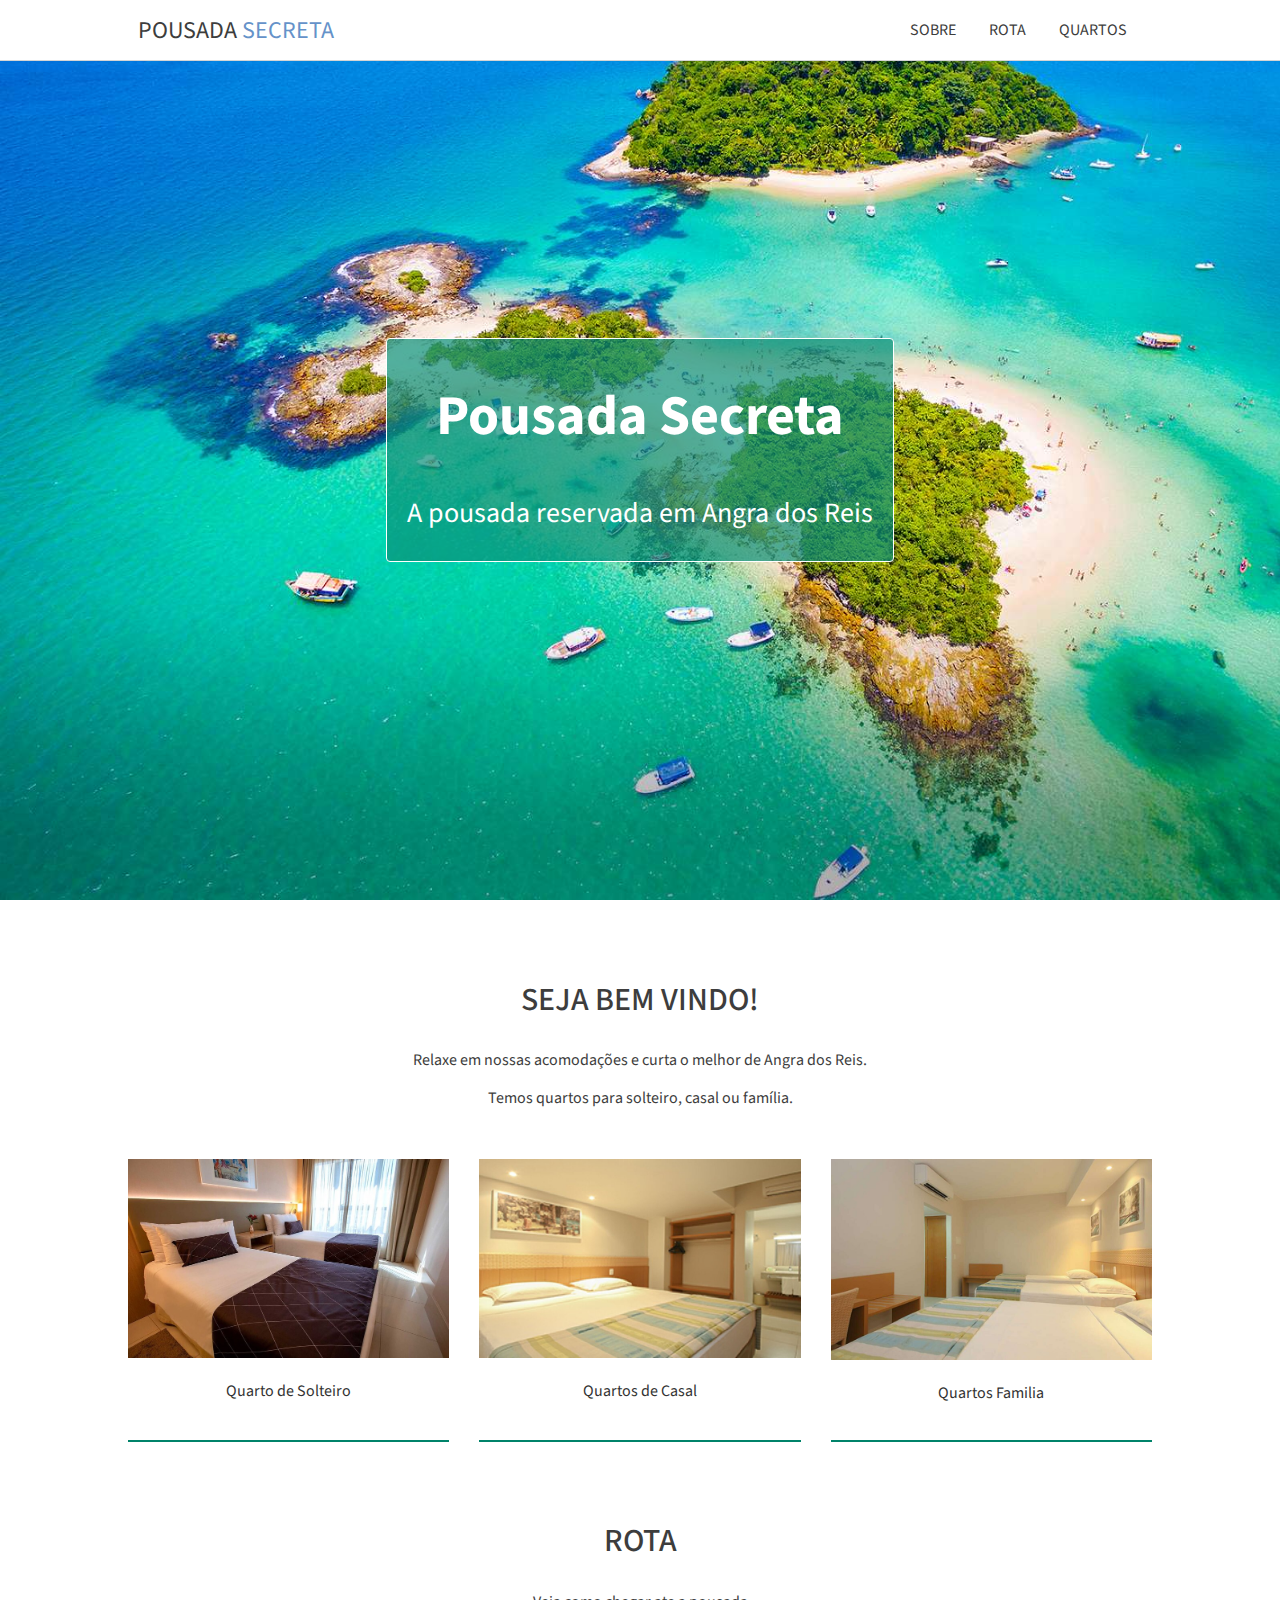
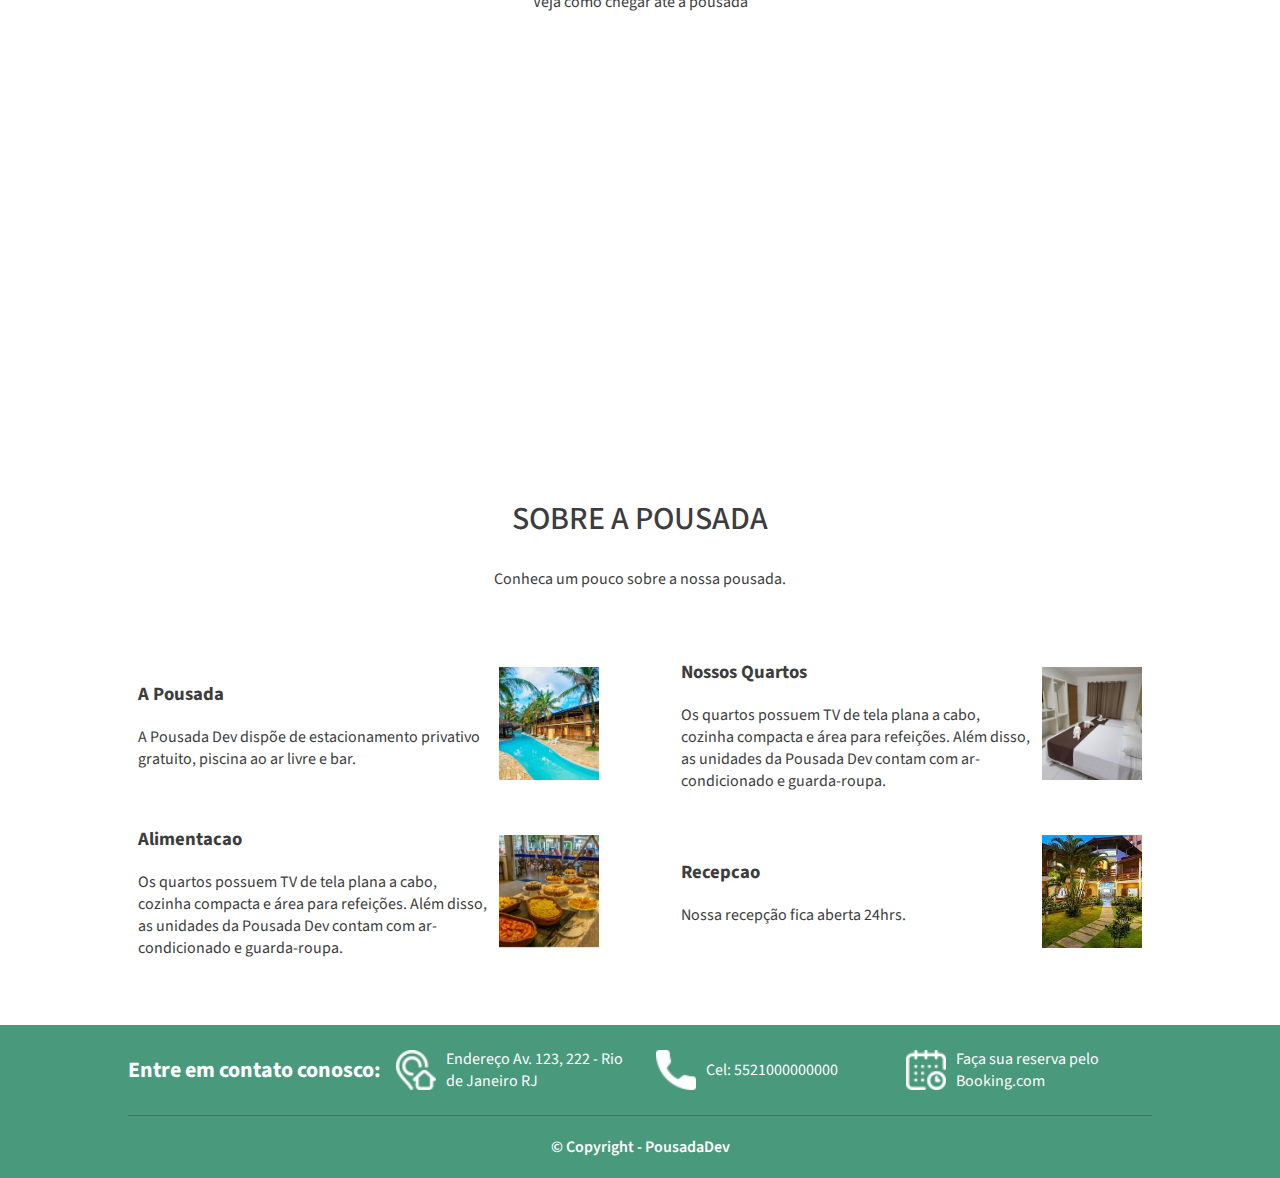
<file: index.html>
<!DOCTYPE html>
<html lang="pt-br">
<head>
    <meta charset="utf-8">    
    <title>Pousada Secreta</title>
    <link rel="stylesheet" href="style.css">
    <link rel="stylesheet" href="estilo-quartos.css">
    <link rel="stylesheet" href="https://fonts.googleapis.com/css2?family=Source+Sans+Pro:ital,wght@0,200;0,300;0,400;0,600;0,700;0,900;1,200;1,300;1,400;1,600;1,700;1,900&display=swap">
</head>
<body>
    <div class="topo">
        <div class="tamanho-maximo-container container">
            <a class="link-logotipo" href="index.html">POUSADA<span> SECRETA</span></a>

        
            <div>
                <a class="link-topo" href="#sobre" id="sobre"> SOBRE</a>
                <a class="link-topo" href="#rota" id="rota"> ROTA</a>
                <a class="link-topo" href="quartos.html" id="Quartos"> QUARTOS</a>
            </div> 
        </div>  
    </div>

    <div class="principal">
        <div class="titulo-site">
            <div class="titulo-site-descricao">
                <h1>
                Pousada Secreta
                </h1>
                <p>
                A pousada reservada em Angra dos Reis
                </p>
            </div>
        </div>

        <div class="tamanho-maximo-container secao-container">
            <h2>
                SEJA BEM VINDO!
            </h2>

            <p>
                Relaxe em nossas acomodações e curta o melhor de Angra dos Reis.
            </p>

            <p>
                Temos quartos para solteiro, casal ou família.
            </p>
        </div>

        <div class="quartos tamanho-maximo-container" id="Quartos">

                <div class="quarto">
                    <img src="img/quarto-solteiro1.jpg" alt="Quarto Solteiro" title="Quarto de Solteiro">
                    <a href="quartos.html#solteiro">
                        <p>Quarto de Solteiro</p>
                    </a>
                </div>
            

                <div class="quarto">
                    <img src="img/quarto-casal1.jpg" alt="Quarto Casal" title="Quarto de Casal">
                    <a href="quartos.html#casal">
                        <p>Quartos de Casal</p>
                    </a>
                </div>    

                <div class="quarto">
                    <img src="img/quarto-familia1.jpg" alt="Quarto Familia" title="Quarto Familia">
                    <a href="quartos.html#familia">
                        <p>Quartos Familia</p>
                    </a>
                </div>

        </div>

        <div class="tamanho-maximo-container secao-container" id="rota">
            <h2>
                ROTA
            </h2>
            <P>
                Veja como chegar ate a pousada
            </P>
        </div>
            
        <div class="container-rota">
            <iframe src="https://www.google.com/maps/embed?pb=!1m14!1m8!1m3!1d14692.471710812997!2d-43.3641911!3d-22.9826906!3m2!1i1024!2i768!4f13.1!3m3!1m2!1s0x0%3A0x539cb07246f0e38d!2sVia%20Parque%20Shopping!5e0!3m2!1spt-BR!2sbr!4v1612707978931!5m2!1spt-BR!2sbr" width="100%" height="350" frameborder="0" style="border:0" allowfullscreen></iframe>
        </div>

        <div class="tamanho-maximo-container secao-container"  id="sobre">
            <h2>
                SOBRE A POUSADA
            </h2>
            <p>
               Conheca um pouco sobre a nossa pousada. 
            </p>
        </div>

        <div class="tamanho-maximo-container descricoes">
            <div class="descricao">
                <div class="descricao-conteudo">
                    <h3>A Pousada</h3>
                    <p>
                        A Pousada Dev dispõe de estacionamento privativo gratuito, piscina ao ar livre e bar. 
                    </p>
                </div> 

                <img class="descricao-img" src="img/img1.jpg" alt="Faixada" title="Faixada"/>
            </div>

            <div class="descricao">
                <div class="descricao-conteduo">
                    <h3>Nossos Quartos</h3>
                    <p>
                        Os quartos possuem TV de tela plana a cabo, cozinha compacta e área para refeições. Além disso, as unidades da Pousada Dev contam com ar-condicionado e guarda-roupa.  
                    </p>
                </div>

                <img class="descricao-img" src="img/img2.jpg" alt="Quartos" title="Quartos"/>
            </div>

            <div class="descricao">
                <div class="descricao-conteudo">
                    <h3>Alimentacao</h3>
                    <p>
                        Os quartos possuem TV de tela plana a cabo, cozinha compacta e área para refeições. Além disso, as unidades da Pousada Dev contam com ar-condicionado e guarda-roupa.  
                    </p>
                </div>

                <img class="descricao-img" src="img/img3.jpg" alt="Restaurante" title="Restaurante"/>
            </div>

            <div class="descricao">
                <div class="descricao-conteudo">
                    <h3>Recepcao</h3>
                    <p>
                        Nossa recepção fica aberta 24hrs. 
                    </p>
                </div>

                <img class="descricao-img" src="img/img5.jpg" alt="recepcao" title="Recepcao"/>
            </div>
        </div>
    </div>

    <div class="rodape">
        <div class="tamanho-maximo-container rodape-container">
            <div class="roda-info">
                <h4>Entre em contato conosco:</h4>
            </div>
            
            <a class="rodape-info rodape-link" target="_blank" href="https://goo.gl/maps/wPAS58QxiTopxK6w7">
                <img class="rodape-icone" src="img/icones/endereco.png" alt="Icone Endereco" title="Icone Endereco"/>

                <p>
                    Endereço
                    Av. 123, 222 - Rio de Janeiro RJ 
                </p>
            </a>

            <div class="rodape-info">
                <img class="rodape-icone" src="img/icones/telefone.png" alt="Icone Telefone" title="Icone Telefone"/>

                <p>
                    Cel: 5521000000000 
                </p>
            </div>

            <a class="rodape-info rodape-link" target="_blank" href="https://www.booking.com/searchresults.pt-br.html?aid=375635;label=msn-wLZ0m4wRNI00wFHQAaaO3w-79920787059858%3Atikwd-79920803013016%3Aaud-808219487%3Aloc-20%3Aneo%3Amte%3Adec%3Aqsbooking;sid=9ca5cbe6c9db71b34b98c0738ea780f4;dest_id=-666610;dest_type=city&">
                <img class="rodape-icone" src="img/icones/calendario.png" alt="Icone Calendario" title="Icone Calendario"/>

                <p>
                    Faça sua reserva pelo Booking.com 
                </p>
            </a>

            <div class="rodape-copyright">
                © Copyright - PousadaDev
            </div>
        </div>
    </div>
</body>
</file>
<file: style.css>
* { box-sizing: border-box;}
body {
  margin: 0;
  padding: 0;
  color: #3d3d3d;
  font-family: 'Source Sans Pro', sans-serif;
  background-color: #fff;
}
.container {
  max-width: 1024px;
}

.topo {
  position: fixed;
  width: 100%;
  background-color: #fff;
  border-bottom: 1px solid #d5d5d5;
}

.topo .container {
    display: flex;
    align-items: center;
    justify-content: space-between;
    width: 100%;
    height: 60px;
    padding: 0 10px;
    margin: 0 auto;
}

.link-logotipo {
    margin: 0 40px 0 0;
    font-size: 24px;
    text-decoration: none;
    color: #3d3d3d;
}

.link-logotipo span {
  color: #6592c9;
}

.link-topo {
    text-transform: uppercase;
    line-height: 18px;
    text-decoration: none;
    padding: 0px 15px 10px 15px;
    color: #3d3d3d
}

.link:hover {
  border-bottom: 3px solid #6592c9;
}

.titulo-site {
  background-image: url('img/img-fundo.jpg');
  background-repeat: no-repeat;
  background-size: cover;
  height: 100vh;

  display: flex;
  justify-content: center;
  align-items: center;
}

.titulo-site-descricao {
  color: #fff;
  font-size: 28px;
  background-color: #0a9077b3;
  border: 1px solid;
  padding: 0 20px;
  border-radius: 4px;
  text-align: center;
}

.quartos {
  display: flex;
  justify-content: space-between;
}

.quarto {
  margin-right: 30px;
  padding-bottom: 20px;
  border-bottom: 2px solid #00836a;
  text-decoration: none;
  color: #3d3d3d;
}

.quarto a {
  text-decoration: none;
  color: #333;
}

.quarto a p {
  text-align: center;
}

.quarto:last-child {
  margin-right: 0px;
}

.tamanho-maximo-container {
  max-width: 1024px;
  margin: 0 auto;
}

.secao-container {
  text-align: center;
  margin-bottom: 50px;
  padding-top: 50px;
}

.secao-container h2{
    font-size: 32px;
    font-weight: 500;
    text-transform: uppercase;
}

img {
  width: 100%;
}

.descricoes {
  display: flex;
  flex-wrap: wrap;
  justify-content: space-between;
  padding-bottom: 50px;
}
.descricao {
  display: flex;
  width: 45%;
  margin: 0 10px;
  align-items: center;
  justify-content: space-between;

}

.descricao-conteudo {
  flex: 1 1 auto;
}

.descricao-img {
  width: 100px;
  height: 113px;
  object-fit: cover;
  margin-left:10px;
}

.rodape-copyright {
  text-align: center;
  padding: 20px;
  border-top: 1px solid #3b7863;
  color: #fff;
  font-weight: 600;
  width: 100%;
}

.rodape {
  background-color: #49997d;
  color:#fff;
}

.rodape h4 {
  font-size: 22px;
}

.rodape-container {
  display: flex;
  flex-wrap: wrap;
  justify-content: space-between;
}

.rodape-info {
  width: 23%;
  display: flex;
  align-items: center;
}

.rodape-link{
  margin-right: 10px;
  color: #fff;
  text-decoration: none;
}

.rodape-icone {
  width: 40px;
  height: 40px;
  margin-right: 10px;
}

.rodape-info a{
  text-decoration: none;
  color: #fff;
}
</file>
<file: estilo-quartos.css>
.titulo-galera {
    height: 30vh;
}

.quartos-img {
    width: 33%;
    padding-bottom: 10px;
}

.quarto-informacoes li {
    width: 25%;
    text-align: center;
    margin-top: 10px;
}

.quarto-informacoes {
    display: flex;
    justify-content: space-between;
    flex-wrap: wrap;
}
</file>
